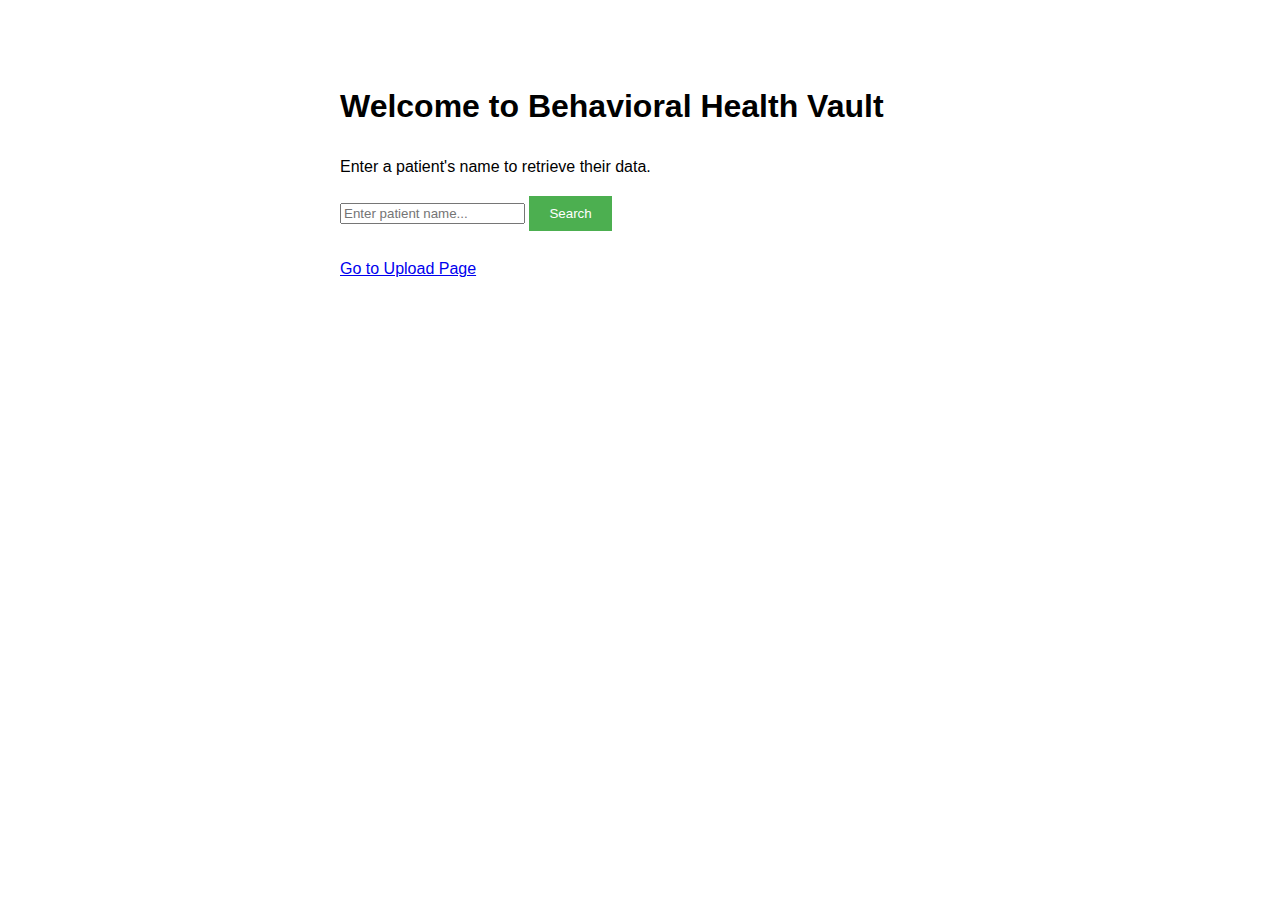
<file: templates/index.html>
<!DOCTYPE html>
<html>

<head>
    <title>BHV</title>
    <style>
        body {
            font-family: sans-serif;
            max-width: 600px;
            margin: 40px auto;
            padding: 20px;
            line-height: 1.6;
        }
        button {
            background-color: #4CAF50;
            color: white;
            padding: 10px 20px;
            border: none;
            cursor: pointer;
        }
    </style>
</head>

<body>
    
    <h1>Welcome to Behavioral Health Vault</h1>
    <p>Enter a patient's name to retrieve their data.</p>

    <form action="/search" method="GET">
        <input type="text" name="q" placeholder="Enter patient name..." required>
        <button type="submit">Search</button>
    </form>
    
    <br>
    <a href="/upload">Go to Upload Page</a>


</body>

</html>
</file>
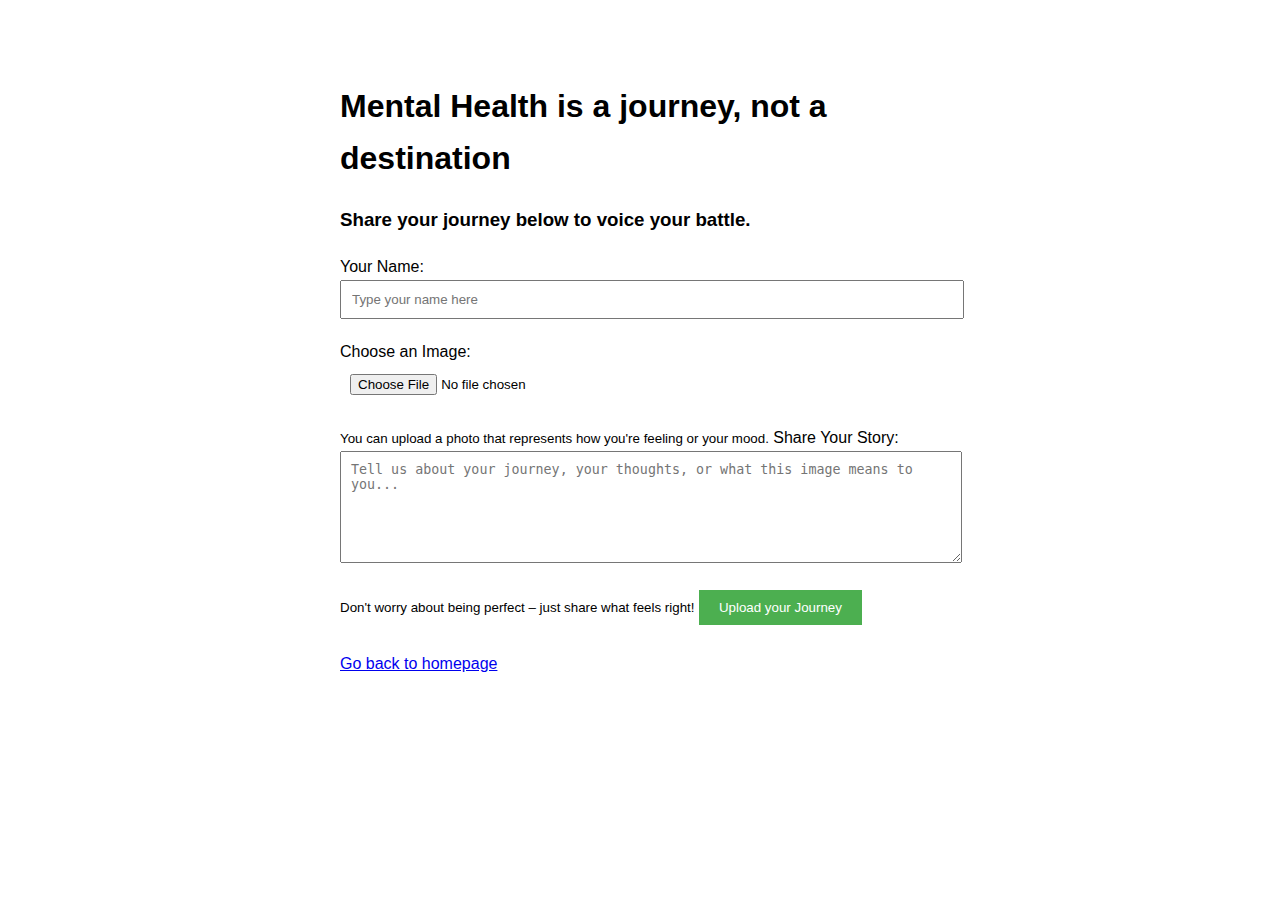
<file: templates/upload.html>
<!DOCTYPE html>
<html lang="en">

<head>
    <meta charset="UTF-8">
    <meta name="viewport" content="width=device-width, initial-scale=1.0">
    <title>BHV - Share Your Journey</title>
    <style>
        body {
            font-family: sans-serif;
            max-width: 600px;
            margin: 40px auto;
            padding: 20px;
            line-height: 1.6;
        }

        input,
        textarea {
            width: 100%;
            margin-bottom: 20px;
            padding: 10px;
        }

        button {
            background-color: #4CAF50;
            color: white;
            padding: 10px 20px;
            border: none;
            cursor: pointer;
        }
    </style>
</head>

<body>
    <h1>Mental Health is a journey, not a destination</h1>
    <h3>Share your journey below to voice your battle.</h3>

    <form action="/upload" method="POST" enctype="multipart/form-data">

        <label for="patient_name">Your Name:</label>
        <input type="text" name="patient_name" id="patient_name" placeholder="Type your name here" required>
        
        <label for="patient_image">Choose an Image:</label>
        <input type="file" name="patient_image" id="patient_image" accept="image/*" required>
        <small>You can upload a photo that represents how you're feeling or your mood.</small>
        
        <label for="narrative">Share Your Story:</label>
        <textarea name="narrative" id="narrative" rows="6"
            placeholder="Tell us about your journey, your thoughts, or what this image means to you..."></textarea>
        <small>Don't worry about being perfect – just share what feels right!</small>


        <button type="submit">Upload your Journey</button>
    </form>

    <br>
    <a href="{{ url_for('home') }}">Go back to homepage</a>
</body>

</html>
</file>
